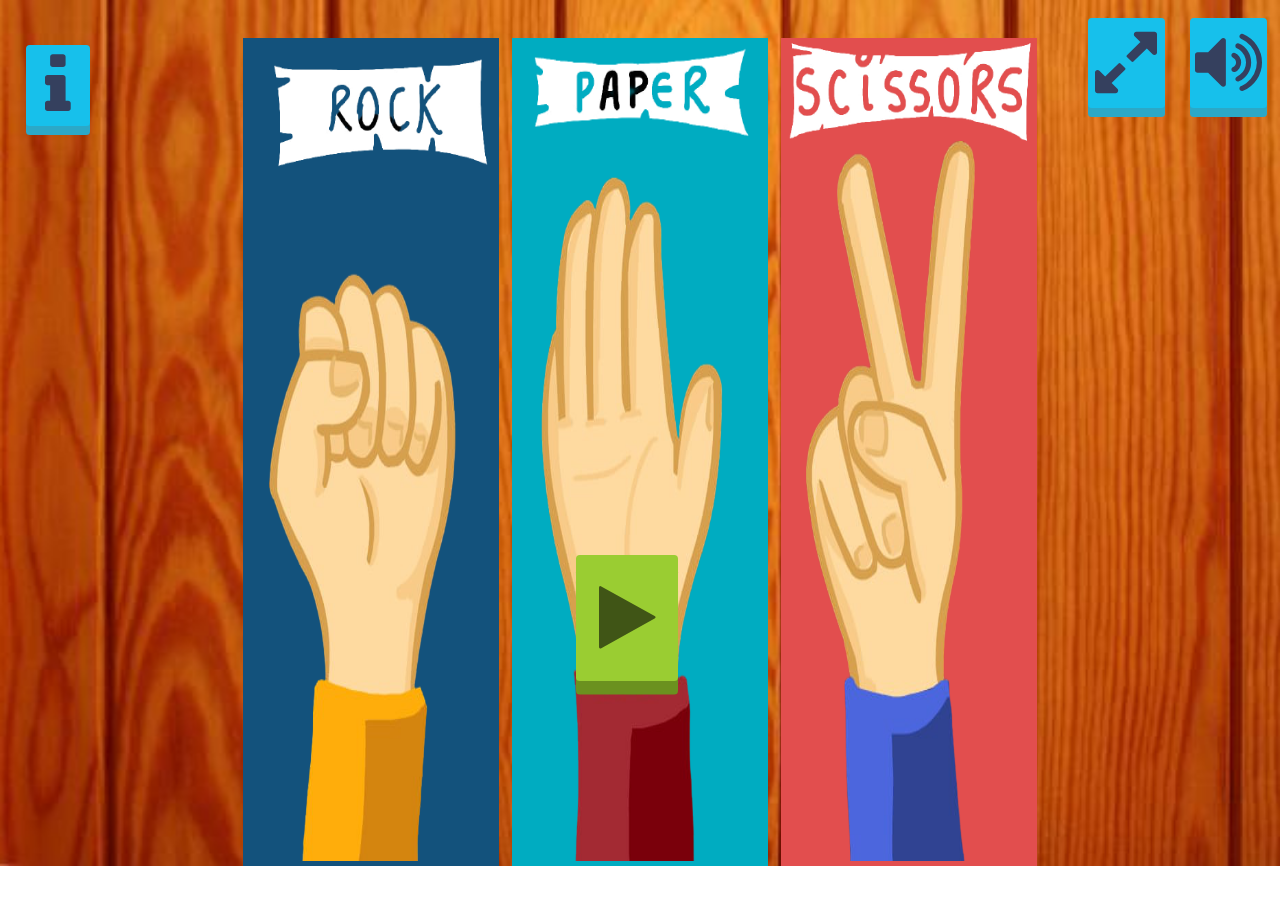
<file: mansi/index.html>
<!DOCTYPE html>
<html lang="en">

<head>
    <meta charset="UTF-8">
    <link rel="stylesheet" href="https://stackpath.bootstrapcdn.com/font-awesome/4.7.0/css/font-awesome.min.css" integrity="sha384-wvfXpqpZZVQGK6TAh5PVlGOfQNHSoD2xbE+QkPxCAFlNEevoEH3Sl0sibVcOQVnN" crossorigin="anonymous">
    <meta name="viewport" content="width=device-width, initial-scale=1.0">
    <link rel="stylesheet" href="index.css">
    <link rel="stylesheet" href="second.css">
    <title>Game</title>
    <script src="https://ajax.googleapis.com/ajax/libs/jquery/3.5.1/jquery.min.js"></script>
    <script type="text/javascript" src="index+second.js"></script>
</head>

<body>
    <audio id="myAudio" autoplay controls loop style="display: none;">
        <source src="audio.mp3" type="audio/mpeg">
    </audio>

    <div class="container1" style="display: none;">
        <span></span>
        <span></span>
        <div class="content">
            <p>Are you sure?</p>
            <button class="chk" onclick="firstpage()"><i class="fa fa-check"></i></button>
            <button class="cross1"><i class="fa fa-times"></i></button>
        </div>
    </div>
    <div class="i" style="display: none;">
        <div class="rec"></div>
        <div class="rec1"></div>
        <div class="I">
            <h1>Game Rules</h1>
            <p>Beat Your opponent in 2 rounds out of 3 to win the match.</p>
            <p>+10 pts for every round won.</p>
            <p>-5 pts for every round lost.</p>
            <p>0 pts for a draw round</p>
            <p>Every match won will give you multiplier bonus!</p>
            <button class="left"><i class="fa fa-angle-double-right"></i></button>
            <button class="play1"><i class="fa fa-forward"></i></button>
            <button class="right"><i class="fa fa-angle-double-left"></i></button>
        </div>
    </div>
    <div class="first body">
        <header class="body">
            <button class="info"><i class="fa fa-info"></i></button>
            <button class="fullscreen fullscreen-off" onclick="closeFullscreen();" style="display: none;"><i class="fa fa-compress"></i></button>
            <button class="fullscreen fullscreen-on" onclick="openFullscreen();"><i class="fa fa-expand"></i></button>
            <button class="sound sound-off" style="display: none" onclick="document.getElementById('myAudio').play();"><i class="fa fa-volume-off"></i></button>
            <button class="sound sound-on" onclick="document.getElementById('myAudio').pause();"><i class="fa fa-volume-up"></i></button>
        </header>
        <div class="rock">
            <img class="rock-banner" src="index-rock-banner.png" alt="">
            <img class="hand-rock" src="index-Rock.png">
        </div>
        <div class="paper">
            <img class="paper-banner" src="index-paper-banner.png" alt="">
            <img class="hand-paper" src="index-paper.png">
            <button class="play" onclick="secondpage()"><i class="fa fa-play"></i></button>
        </div>
        <div class="scissors">
            <img class="scissors-banner" src="index-scissors-banner.png" alt="">
            <img class="hand-scissors" src="index-scissors.png">
        </div>
    </div>
    <div class="second body" style="display: none;">
        <header class="body">
            <button class="info"><i class="fa fa-info"></i></button>
            <button class="fullscreen fullscreen-off" onclick="closeFullscreen();" style="display: none;"><i class="fa fa-compress"></i></button>
            <button class="fullscreen fullscreen-on" onclick="openFullscreen();"><i class="fa fa-expand"></i></button>
            <button class="sound sound-off" style="display: none" onclick="document.getElementById('myAudio').play();"><i class="fa fa-volume-off"></i></button>
            <button class="sound sound-on" onclick="document.getElementById('myAudio').pause();"><i class="fa fa-volume-up"></i></button>
            <button class="cross"><i class="fa fa-times"></i></button>
        </header>
        <div class="container">
            <img src="img copy.jpeg" alt="" />
            <div class="sec">
                <h2>Start to play</h2>
                <div class="box1">
                    <i class="fa fa-desktop act" aria-hidden="true"></i>
                    <span class="head">vs</span>
                    <i class="fa fa-user act1" aria-hidden="true"></i>
                </div>
            </div>
            <div class="box2"></div>
        </div>
    </div>
</body>

</html>
</file>
<file: mansi/index.css>
* {
    padding: 0;
    margin: 0;
    box-sizing: border-box;
}

body {
    background-image: url("img copy.jpeg");
    height: 100%;
    background-repeat: no-repeat;
    background-position: center;
    background-size: cover;
}

.rock {
    height: 92vh;
    width: 20vw;
    border: none;
    background-color: #13527c;
    margin-top: 3vw;
    float: left;
    margin-right: 1vw;
    margin-left: 19vw;
}

.paper {
    height: 92vh;
    width: 20vw;
    border: none;
    background-color: #00ACC1;
    margin-top: 3vw;
    float: left;
    margin-right: 1vw;
}

.scissors {
    height: 92vh;
    width: 20vw;
    border: none;
    background-color: #e24e4e;
    margin-top: 3vw;
    float: left;
    margin-right: 1vw;
}

button {
    outline: none;
    border: none;
    font-size: 8vh;
    position: absolute;
    color: #35405e;
    text-align: center;
    border-radius: 0.3vw
}

.sound {
    margin-top: 2vh;
    height: 10vh;
    width: 6vw;
    box-shadow: 0 1vh #2ca8c7;
    background-color: #17c0eb;
    margin-left: 93vw;
}

.info {
    margin-top: 2vh;
    background-color: #17c0eb;
    margin-left: 1.5vw;
    height: 10vh;
    width: 6vw;
    box-shadow: 0 1vh #2ca8c7;
}

.fullscreen {
    margin-top: 2vh;
    height: 10vh;
    width: 6vw;
    box-shadow: 0 1vh #2ca8c7;
    background-color: #17c0eb;
    margin-left: 85vw;
}

.fullscreen:active {
    box-shadow: 0 0.6vh #2ca8c7;
    transform: translateY(4px);
}

.play {
    margin-top: 10vh;
    margin-left: -12vw;
    height: 14vh;
    width: 8vw;
    color: rgb(64, 85, 22);
    background-color: yellowgreen;
    box-shadow: 0 1.5vh rgb(107, 145, 31);
}

.play:hover {
    background-color: rgb(167, 223, 57);
}

.play:active {
    background-color: yellowgreen;
    box-shadow: 0 0.8vh rgb(124, 167, 39);
    transform: translateY(4px);
}

.info:active {
    box-shadow: 0 0.6vh #2ca8c7;
    transform: translateY(4px);
}

.sound:active {
    box-shadow: 0 0.6vh #2ca8c7;
    transform: translateY(4px);
}

.hand-rock {
    margin-left: 2vw;
    margin-top: -34vh;
    height: 80vh;
    width: 15vw;
}

.hand-scissors {
    margin-left: 2vw;
    margin-top: -34vh;
    height: 80vh;
    width: 15vw;
}

.hand-paper {
    margin-left: 2vw;
    margin-top: -34vh;
    height: 78vh;
    width: 15vw;
}

.rock-banner {
    margin-top: -25vh;
    margin-left: 0.5vw;
    height: 70vh;
    width: 20vw;
}

.paper-banner {
    margin-top: -35vh;
    margin-left: -.8vw;
    height: 82vh;
    width: 22vw;
}

.scissors-banner {
    margin-top: -25vh;
    margin-left: 0.2vw;
    height: 70vh;
    width: 20vw;
}
</file>
<file: mansi/second.css>
.container {
    width: 100%;
    display: flex;
    flex-direction: row;
    flex-wrap: wrap;
    justify-content: center;
    align-items: center;
    /* position: relative; */
}

.container img {
    width: 100vw;
    height: 100vh;
    display: block;
    margin-left: auto;
    margin-right: auto;
    /* position: relative; */
}

.sec {
    width: 60vw;
    height: 35vh;
    background-color: whitesmoke;
    position: absolute;
    margin-bottom: 42vh;
    background-image: linear-gradient(130deg, #091a46 50%, #182c61 50%);
    border: none;
    box-shadow: 0.3em 0.3em 2px 12px #0099bc;
    /* margin-right: 8vw; */
}

.sec h2 {
    text-align: center;
    vertical-align: middle;
    line-height: 15vh;
    color: yellow;
    font-weight: bold;
    font-size: 8vh;
    font-family: cursive;
}

.box1 {
    width: 17vw;
    height: 11vh;
    background-color: #17c0eb;
    position: absolute;
    right: 22vw;
    top: 18vh;
    box-shadow: 0 1vh #2ca8c7;
    border-radius: 0.3vw;
    font-size: 8vh;
    line-height: 12vh;
    color: #35405e;
}

.act {
    display: inline-block;
    text-align: center;
    justify-content: center;
    vertical-align: baseline;
    margin-left: 2.5vw;
}

.act1 {
    display: inline-block;
    text-align: center;
    justify-content: center;
    vertical-align: baseline;
}

.box2 {
    width: 65vw;
    height: 7vh;
    background-color: darkcyan;
    position: absolute;
}

.second .sound {
    margin-top: 5vh;
    height: 9vh;
    width: 5vw;
    box-shadow: 0 1vh #2ca8c7;
    background-color: #17c0eb;
    margin-left: 88vw;
}

.second .fullscreen {
    margin-top: 5vh;
    height: 9vh;
    width: 5vw;
    box-shadow: 0 1vh #2ca8c7;
    background-color: #17c0eb;
    margin-left: 82vw;
}

.second .fullscreen:active {
    box-shadow: 0 0.6vh #2ca8c7;
    transform: translateY(4px);
}

.sound:active {
    box-shadow: 0 0.6vh #2ca8c7;
    transform: translateY(4px);
}

.second .cross {
    margin-top: 5vh;
    background-color: #17c0eb;
    margin-left: 94vw;
    height: 9vh;
    width: 5vw;
    box-shadow: 0 1vh #2ca8c7;
}

.second .cross:active {
    box-shadow: 0 0.6vh #2ca8c7;
    transform: translateY(4px);
}

.second button {
    outline: none;
    border: none;
    font-size: 6vh;
    position: absolute;
    color: #35405e;
    float: right;
    border-radius: 0.3vw;
}

.container1 {
    margin: 0 auto;
    position: absolute;
    z-index: 9;
    top: 25vh;
    width: 30vw;
    height: 64vh;
    justify-content: center;
    align-items: center;
    display: flex;
    text-align: center;
    left: 35vw;
}

.container1 span:nth-child(1) {
    position: absolute;
    top: 0;
    left: 0;
    width: 100%;
    height: 100%;
    background: linear-gradient(to right, #C2185B, #E64A19);
    opacity: 0.9;
    border-radius: 48% 62% 63% 37%/ 41% 44% 56% 59%;
    transition: 0.5s;
    animation: animate 4s linear infinite;
}

.container1 :hover span:nth-child(1) {
    border: none;
}

.container1 span:nth-child(2) {
    position: absolute;
    top: 0;
    left: 0;
    width: 100%;
    height: 100%;
    background: linear-gradient(to right, #18FFFF, #009688);
    border-radius: 38% 62% 63% 37%/ 41% 44% 56% 59%;
    transition: 0.5s;
    animation: animate 6s linear infinite;
}

@keyframes animate {
    0% {
        transform: rotate(360deg);
    }
    100% {
        transform: rotate(0deg);
    }
}

.content {
    position: relative;
}

.content p {
    font-family: 'Architects Daughter', cursive;
    font-weight: 1000;
    font-size: 8vh;
}

.content button {
    font-size: 6.4;
    height: 8vh;
    width: 3.6vw;
    margin: 0.5em;
}

.chk {
    background-color: #cc322a;
    color: #7e2317;
    border: none;
    box-shadow: 0 1.5vh #a12821;
    position: relative;
    top: 5vh;
    left: 6vw;
    float: left;
}

.cross1 {
    background-color: rgb(9, 90, 9);
    color: green;
    box-shadow: 0 1.5vh rgb(7, 68, 7);
    border: none;
    position: relative;
    top: 5vh;
    right: 6vw;
    float: right;
}

.info {
    margin-top: 5vh;
    background-color: #17c0eb;
    margin-left: 2vw;
    height: 9vh;
    width: 5vw;
    box-shadow: 0 1vh #2ca8c7;
}

.info:active {
    box-shadow: 0 0.6vh #2ca8c7;
    transform: translateY(4px);
}

.sound:active {
    box-shadow: 0 0.6vh #2ca8c7;
    transform: translateY(4px);
}

.cross:active {
    box-shadow: 0 0.6vh #2ca8c7;
    transform: translateY(4px);
}

.blur {
    filter: blur(4px)
}

.chk:active {
    box-shadow: 0 0.9vh #a12821;
    transform: translateY(4px);
}

.cross1:active {
    box-shadow: 0 0.9vh rgb(7, 68, 7);
    transform: translateY(4px);
}

.box1:active {
    box-shadow: 0 0.6vh #2ca8c7;
    transform: translateY(4px);
}

i {
    justify-content: center;
    align-items: center;
    display: flex;
    text-align: center;
}

.I {
    width: 55vw;
    height: 65vh;
    background-image: linear-gradient(45deg, #dfca65, #f6e58d, #f6e58d, #e4d27b, #f0d862);
    margin-top: 10vh;
    position: absolute;
    z-index: 9;
    left: 25vw;
}

.I h1 {
    text-align: center;
    font-family: cursive;
    font-size: 4vw;
    color: #d50000;
    padding-top: 4vh;
}

.I p {
    font-family: cursive;
    font-size: 2vw;
    color: #d50000;
    margin-left: 2vw;
    line-height: 5vh;
}

.rec {
    height: 20vh;
    width: 4vw;
    background-image: linear-gradient(to bottom, gold, cyan);
    /* float: left; */
    position: absolute;
    z-index: 10;
    top: 2vh;
    left: 32vw;
}

.rec1 {
    height: 20vh;
    width: 4vw;
    background-image: linear-gradient(to bottom, gold, cyan);
    /* float: left; */
    position: absolute;
    z-index: 10;
    top: 2vh;
    right: 28vw;
}

.play1 {
    position: absolute;
    top: 60vh;
    left: 25vw;
    height: 12vh;
    width: 6vw;
    color: #0D47A1;
    background-color: teal;
    box-shadow: 0 1vh #2ca8c7;
}

.left {
    position: absolute;
    top: 60vh;
    right: -2vw;
    height: 10vh;
    width: 5vw;
    color: #0D47A1;
    background-color: teal;
    box-shadow: 0 1vh #2ca8c7;
    -ms-transform: skewY(30deg);
    /* IE 9 */
    transform: skewY(30deg);
}

.left:hover {
    background-color: rgb(167, 223, 57);
    box-shadow: 0 0.8vh rgb(124, 167, 39);
}

.left:active {
    background-color: yellowgreen;
    box-shadow: 0 0.8vh rgb(124, 167, 39);
    transform: translateY(4px);
    -ms-transform: skewY(30deg);
}

.right {
    position: absolute;
    top: 60vh;
    left: -2vw;
    height: 10vh;
    width: 5vw;
    color: #0D47A1;
    background-color: teal;
    box-shadow: 0 1vh #2ca8c7;
    -ms-transform: skewY(30deg);
    transform: skewY(30deg);
}

.right:hover {
    background-color: rgb(167, 223, 57);
    box-shadow: 0 0.8vh rgb(124, 167, 39);
}

.right:active {
    background-color: yellowgreen;
    box-shadow: 0 0.8vh rgb(124, 167, 39);
    transform: translateY(4px);
    -ms-transform: skewY(30deg);
}

.I button {
    outline: none;
    border: none;
    font-size: 8vh;
    position: absolute;
    color: #35405e;
    text-align: center;
    border-radius: 0.3vw;
}

.play1:hover {
    background-color: rgb(167, 223, 57);
    box-shadow: 0 0.8vh rgb(124, 167, 39);
}

.play1:active {
    box-shadow: 0 0.8vh rgb(124, 167, 39);
    transform: translateY(4px);
}
</file>
